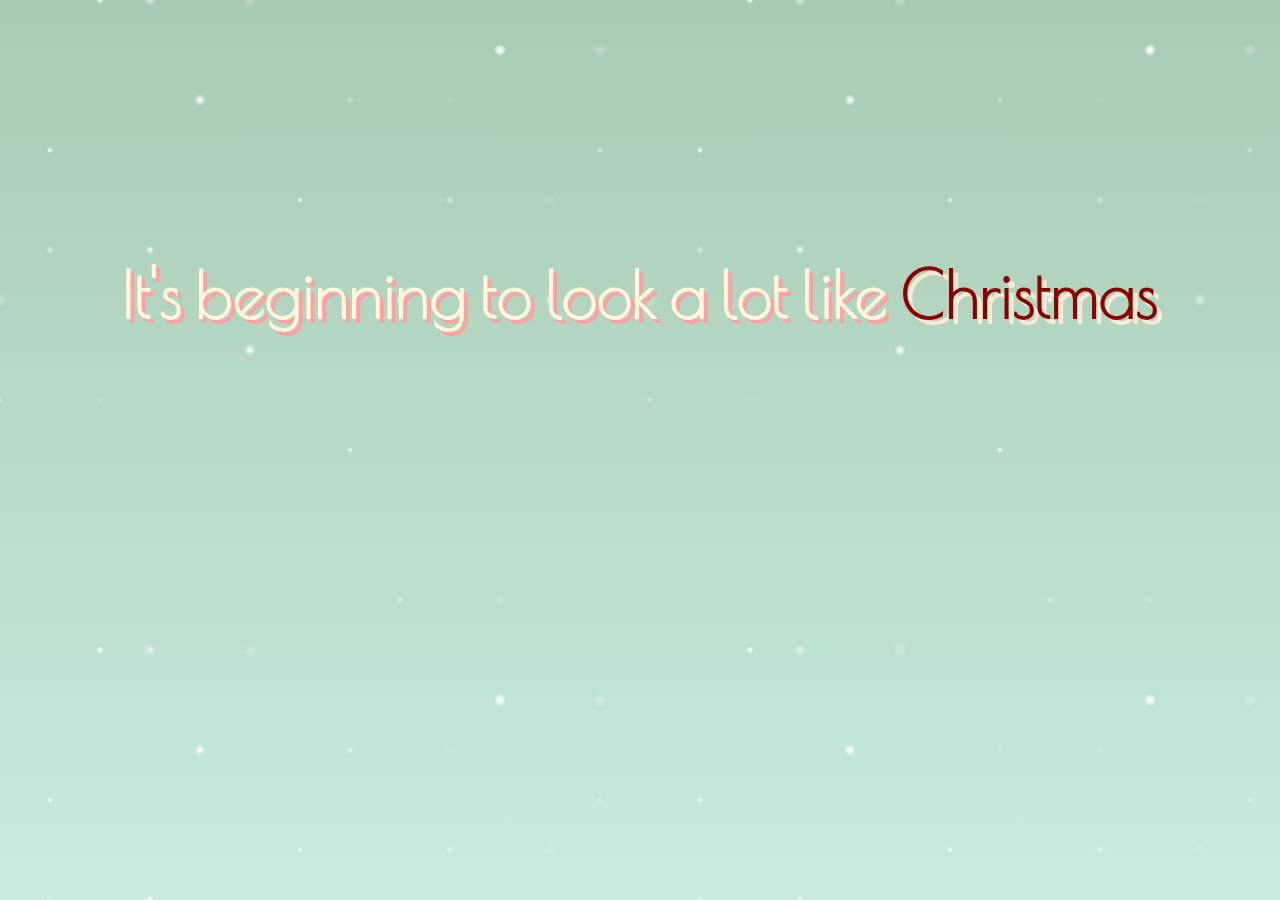
<file: index.html>
<!DOCTYPE html>
<html lang="en">
     <head>
        <meta charset="UTF-8">
        <title>Christmas Lyrics</title>

        <link rel="stylesheet" href="css/mainStyle.css">


      <link rel="preconnect" href="https://fonts.googleapis.com">
      <link rel="preconnect" href="https://fonts.gstatic.com" crossorigin>
      <link href="https://fonts.googleapis.com/css2?family=Concert+One&family=Poiret+One&display=swap" rel="stylesheet">

     </head>
     <body>
      
         <p 
            ><span class="first">It's</span>
            <span class="second">beginning</span>
            <span class="first">to</span>
            <span class="second">look</span>
            <span class="first">a</span> 
            <span class="second">lot</span>
            <span class="first">like</span>
            <span class="third"><a href="page2/page2.html">Christmas</a></span>
        
         </p> 
         

    
      <div class="snow_wrap">
         <div class="snow"></div>
      </div>





     </body>
</html>
</file>
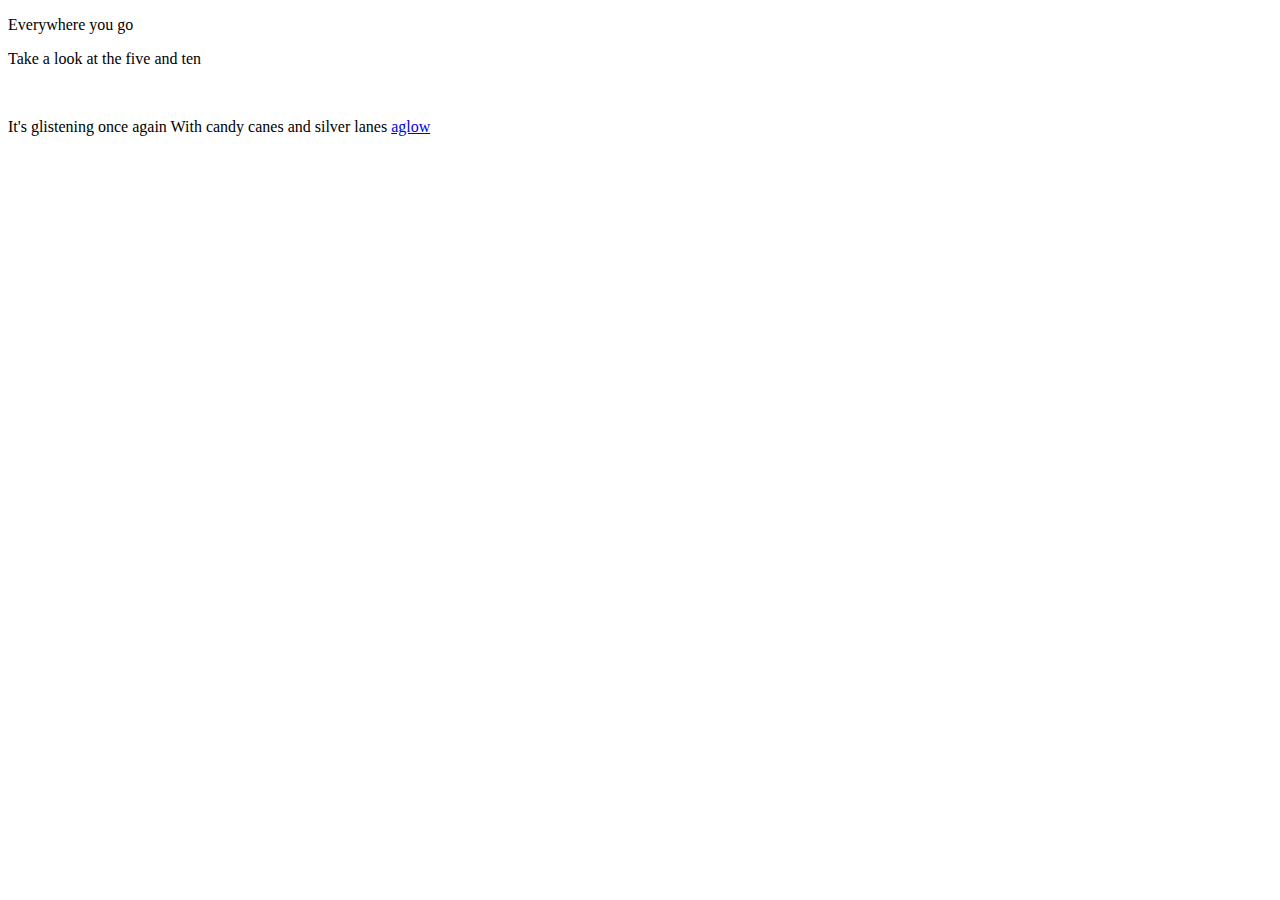
<file: Number 1/number1.html>
<!DOCTYPE html>
<html lang="en">
     <head>
        <meta charset="UTF-8">
        <title>Project Two</title>
     </head>
     <body>

      <link rel="preconnect" href="https://fonts.googleapis.com">
      <link rel="preconnect" href="https://fonts.gstatic.com" crossorigin>
      <link href="https://fonts.googleapis.com/css2?family=Pangolin&display=swap" rel="stylesheet">

      <link rel="preconnect" href="https://fonts.googleapis.com">
      <link rel="preconnect" href="https://fonts.gstatic.com" crossorigin>
      <link href="https://fonts.googleapis.com/css2?family=Concert+One&family=Poiret+One&display=swap" rel="stylesheet">


<section>

   <p>
      Everywhere you go 
   </p>
   <p>
      Take a look at the five and ten
   </p>
   <br>

   <p>
    
      It's glistening once again
      With candy canes and silver lanes <a href="Number 3/number3.html">aglow</a>

   </p>


</section>

   </body>
</html>
</file>
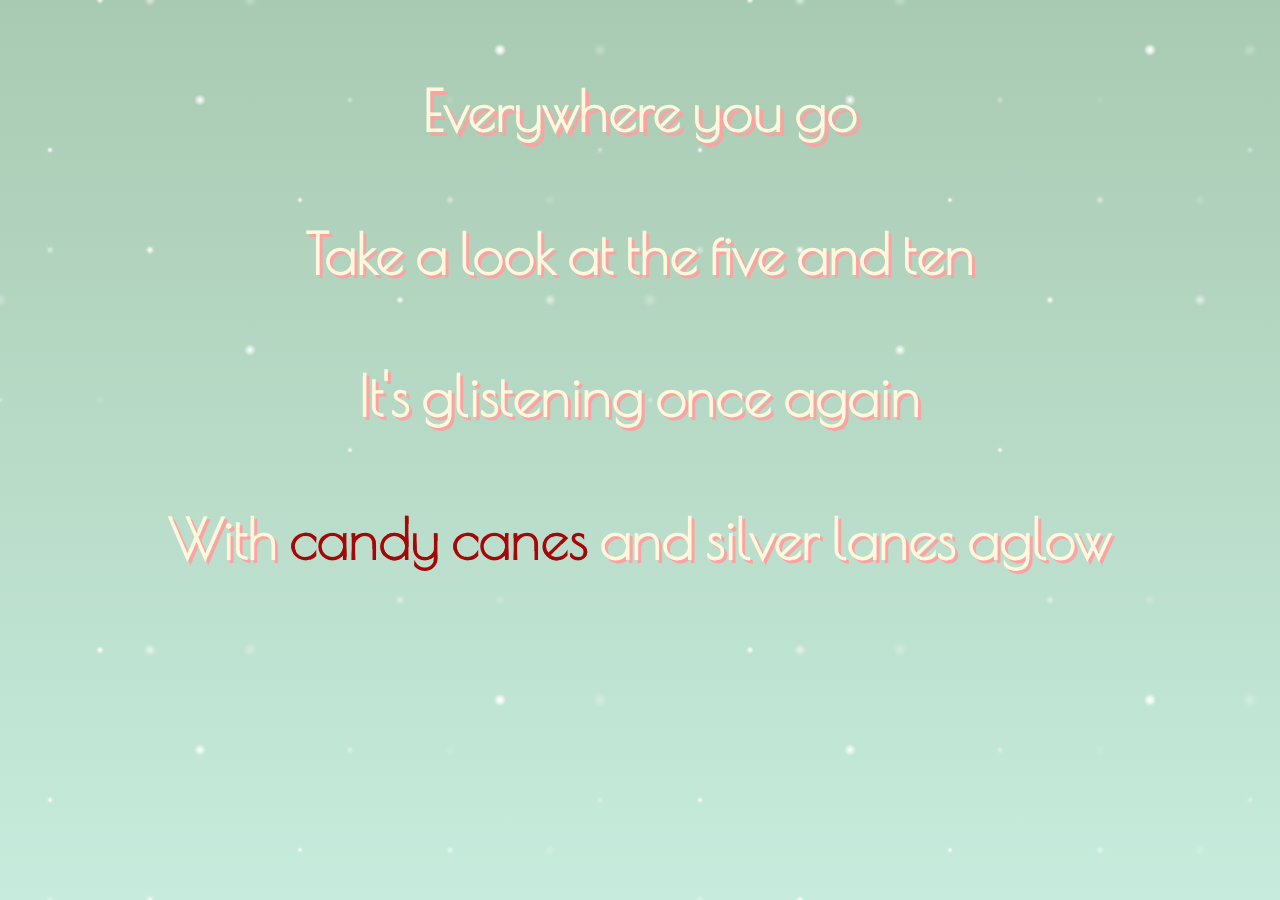
<file: page2/page2.html>
<!DOCTYPE html>
<html lang="en">
     <head>
        <meta charset="UTF-8">
        <title>Christmas Lyrics</title>

        <link rel="stylesheet" href="css/page2.css">
      

      <link rel="preconnect" href="https://fonts.googleapis.com">
      <link rel="preconnect" href="https://fonts.gstatic.com" crossorigin>
      <link href="https://fonts.googleapis.com/css2?family=Concert+One&family=Poiret+One&display=swap" rel="stylesheet">

     </head>
     <body>

      
         <p>
            <span class="first">Everywhere</span> 
            <span class="second">you</span>
            <span class="first">go</span>
         </p>
         <p>
            <span class="first">Take</span>
            <span class="second">a</span>
            <span class="first">look</span>
            <span class="second">at</span>
            <span class="first">the</span> 
            <span class="second">five</span>
            <span class="first">and</span>
            <span class="second">ten</span>
         </p>
         <p>
            <span class="first">It's</span>
            <span class="second">glistening</span>
            <span class="first">once</span>
            <span class="second">again</span>
         </p>
         <p>
            <span class="first">With</span>
            <span class="third"><a href="nextpage/nextpage.html" class="headingStyle">candy canes</a></span> 
            <span class="first">and</span>
            <span class="second">silver</span>
            <span class="first">lanes</span>
            <span class="second">aglow</span>
         </p>

         <div class="snow_wrap">
            <div class="snow"></div>
         </div>



     </body>
</html>
</file>
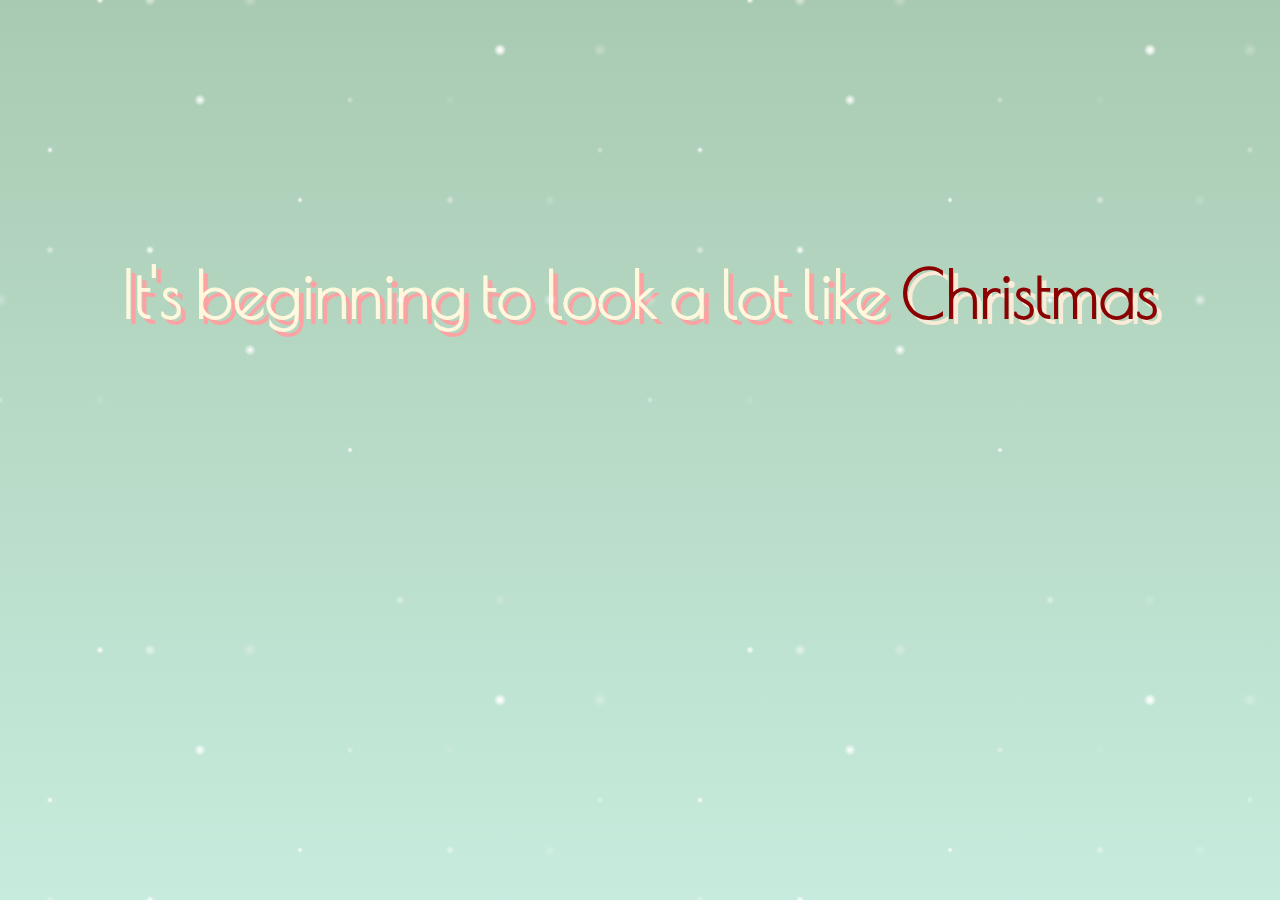
<file: page2/nextpage/nextpage.html>
<!DOCTYPE html>
<html lang="en">
     <head>
        <meta charset="UTF-8">
        <title>Christmas Lyrics</title>

        <link rel="stylesheet" href="css/nextpage.css">
     
       
  
        <link rel="preconnect" href="https://fonts.googleapis.com">
        <link rel="preconnect" href="https://fonts.gstatic.com" crossorigin>
        <link href="https://fonts.googleapis.com/css2?family=Concert+One&family=Poiret+One&display=swap" rel="stylesheet">
  
      </head>
     <body>


         <p>
            <span class="first">It's</span>
            <span class="second">beginning</span>
            <span class="first">to</span>
            <span class="second">look</span>
            <span class="first">a</span>
            <span class="second">lot</span>
            <span class="first">like</span>
            <span class="third"><a href="thirdpage/thirdpage.html">Christmas</a></span>
      
         </p> 
         

         <div class="snow_wrap">
            <div class="snow"></div>
         </div>




     </body>
</html>
</file>
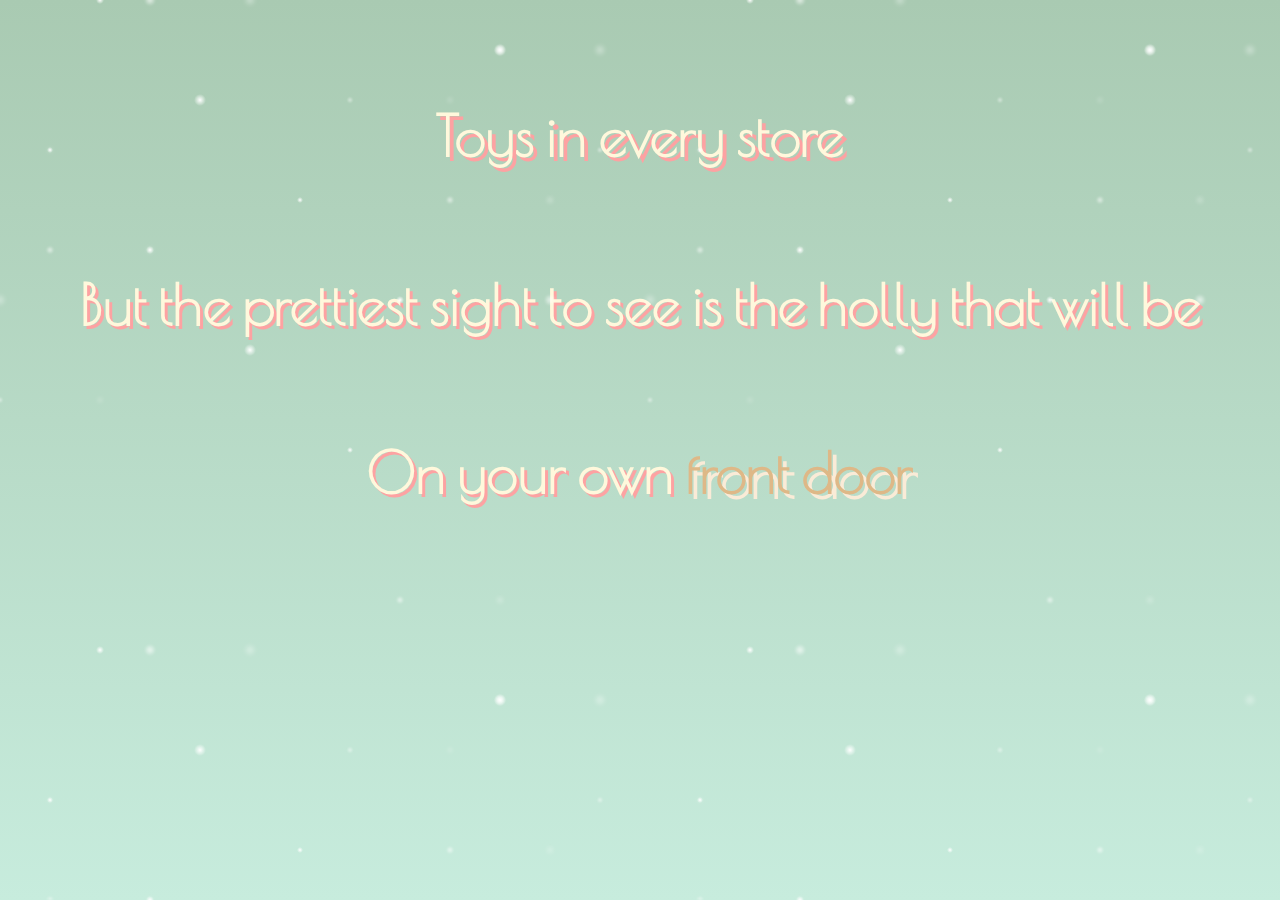
<file: page2/nextpage/thirdpage/thirdpage.html>
<!DOCTYPE html>
<html lang="en">
     <head>
        <meta charset="UTF-8">
        <title>Christmas Lyrics</title>

        <link rel="stylesheet" href="css/thirdpage.css">
     
  
        <link rel="preconnect" href="https://fonts.googleapis.com">
        <link rel="preconnect" href="https://fonts.gstatic.com" crossorigin>
        <link href="https://fonts.googleapis.com/css2?family=Concert+One&family=Poiret+One&display=swap" rel="stylesheet">  
     
      </head>
     <body>



         <p>
            <span class="first">Toys</span>
            <span class="second">in</span>
            <span class="first">every</span>
            <span class="second">store</span>
          </p>
          <p>
             <span class="first">But</span>
             <span class="second">the</span>
             <span class="first">prettiest</span>
             <span class="second">sight</span>
             <span class="first">to</span>
             <span class="second">see</span>
             <span class="first">is</span>
             <span class="second">the</span>
             <span class="first">holly</span>
             <span class="second">that</span>
             <span class="first">will</span>
             <span class="second">be</span>
          </p>
          <p>
             <span class="first">On</span>
             <span class="second">your</span>
             <span class="first">own</span>
             <span class="second"><a href="fourthpage/fourthpage.html">front door</a></span>
            </p> 


            <div class="snow_wrap">
               <div class="snow"></div>
            </div>
            
    </body>
</html>
</file>
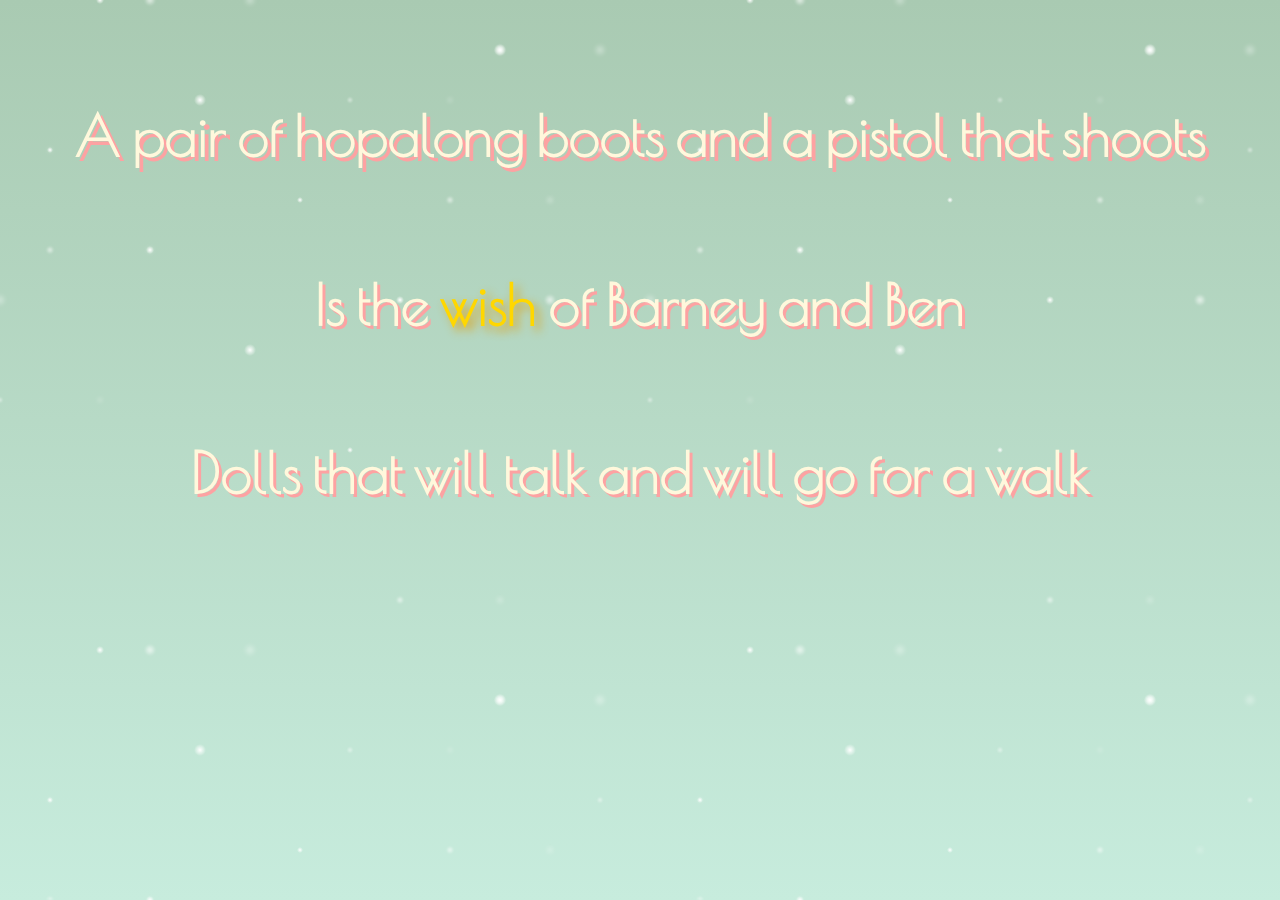
<file: page2/nextpage/thirdpage/fourthpage/fourthpage.html>
<!DOCTYPE html>
<html lang="en">
     <head>
        <meta charset="UTF-8">
        <title>Christmas Lyrics</title>

        <link rel="stylesheet" href="css/fourthpage.css">
     
  
        <link rel="preconnect" href="https://fonts.googleapis.com">
        <link rel="preconnect" href="https://fonts.gstatic.com" crossorigin>
        <link href="https://fonts.googleapis.com/css2?family=Concert+One&family=Poiret+One&display=swap" rel="stylesheet">
  
    </head>
     <body>

      

        <p>
            <span class="first">A</span>
            <span class="second">pair</span>
            <span class="first">of</span>
            <span class="second">hopalong</span>
            <span class="first">boots</span>
            <span class="second">and</span>
            <span class="first">a</span>
            <span class="second">pistol</span>
            <span class="first">that</span>
            <span class="second">shoots</span>
        </p>
        <p>
            <span class="first">Is</span>
            <span class="second">the</span>
            <span class="first"><a href="fifthpage/fifthpage.html">wish</a></span>
            <span class="second">of</span>
            <span class="first">Barney</span>
            <span class="second">and</span>
            <span class="first">Ben</span>
        </p>
        <p>
            <span class="second">Dolls</span>
            <span class="first">that</span>
            <span class="second">will</span>
            <span class="first">talk</span>
            <span class="second">and</span>
            <span class="first">will</span>
            <span class="second">go</span>
            <span class="first">for</span>
            <span class="second">a</span>
            <span class="first">walk</span>
        
        </p>
   

        <div class="snow_wrap">
            <div class="snow"></div>
         </div>

    </body>
</html>
</file>
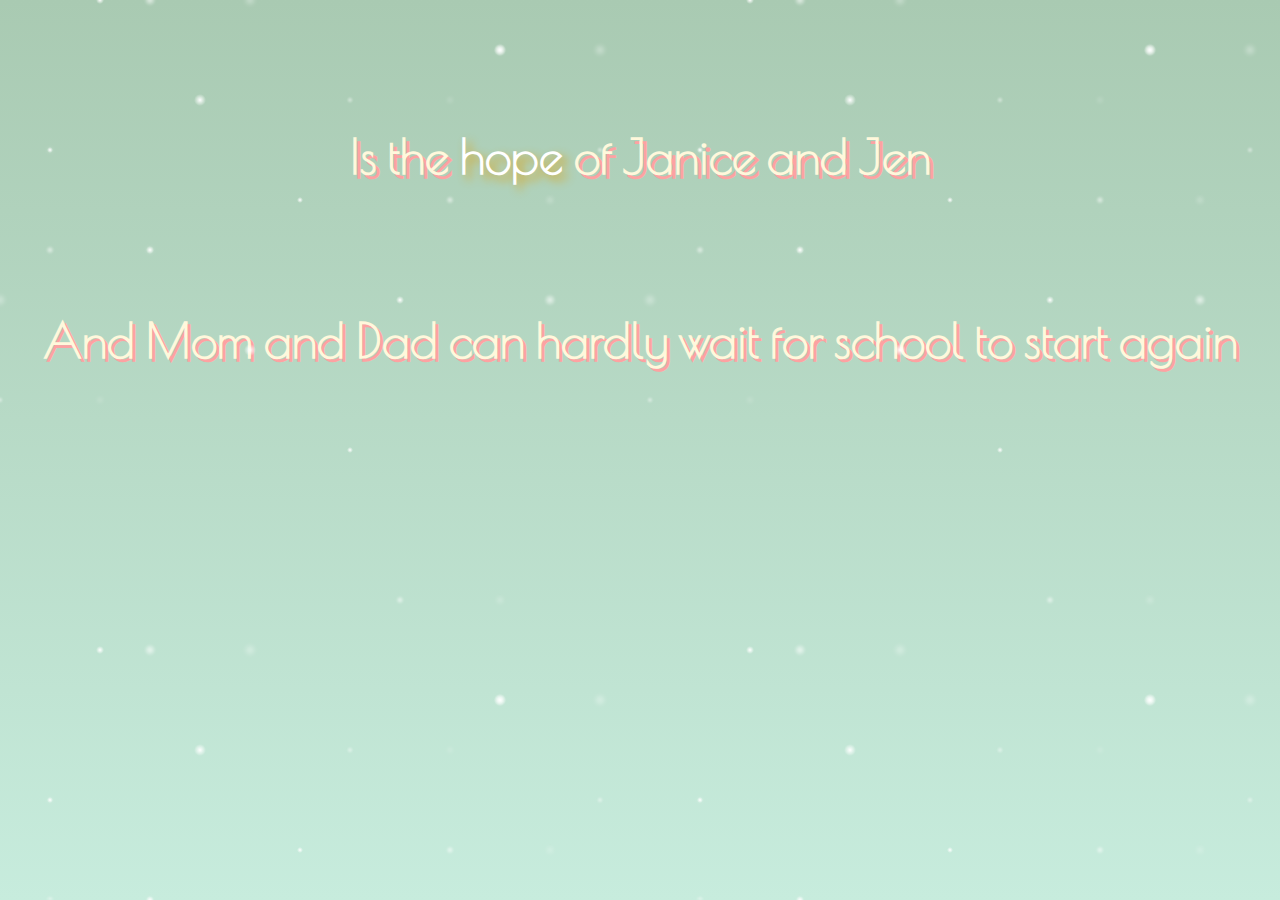
<file: page2/nextpage/thirdpage/fourthpage/fifthpage/fifthpage.html>
<!DOCTYPE html>
<html lang="en">
     <head>
        <meta charset="UTF-8">
        <title>Christmas Lyrics</title>

        <link rel="stylesheet" href="css/fifthpage.css">
     
  
        <link rel="preconnect" href="https://fonts.googleapis.com">
        <link rel="preconnect" href="https://fonts.gstatic.com" crossorigin>
        <link href="https://fonts.googleapis.com/css2?family=Concert+One&family=Poiret+One&display=swap" rel="stylesheet">
  
      </head>
     <body>

     

        <p>
           <span class="first">Is</span>
           <span class="second">the</span>
           <span class="first"><a href="sixthpage/sixthpage.html">hope</a></span>
           <span class="second">of</span>
           <span class="first">Janice</span>
           <span class="second">and</span>
         <span class="first">Jen</span>
        </p>
        <p>
          <span class="second">And</span>
          <span class="first">Mom</span>
          <span class="second">and</span>
          <span class="first">Dad</span>
          <span class="second">can</span>
          <span class="first">hardly</span>
          <span class="second">wait</span>
          <span class="first">for</span>
          <span class="second">school</span>
          <span class="first">to</span>
          <span class="second">start</span>
          <span class="first">again</span>

        </p>


        <div class="snow_wrap">
          <div class="snow"></div>
       </div>

    </body>
</html>
</file>
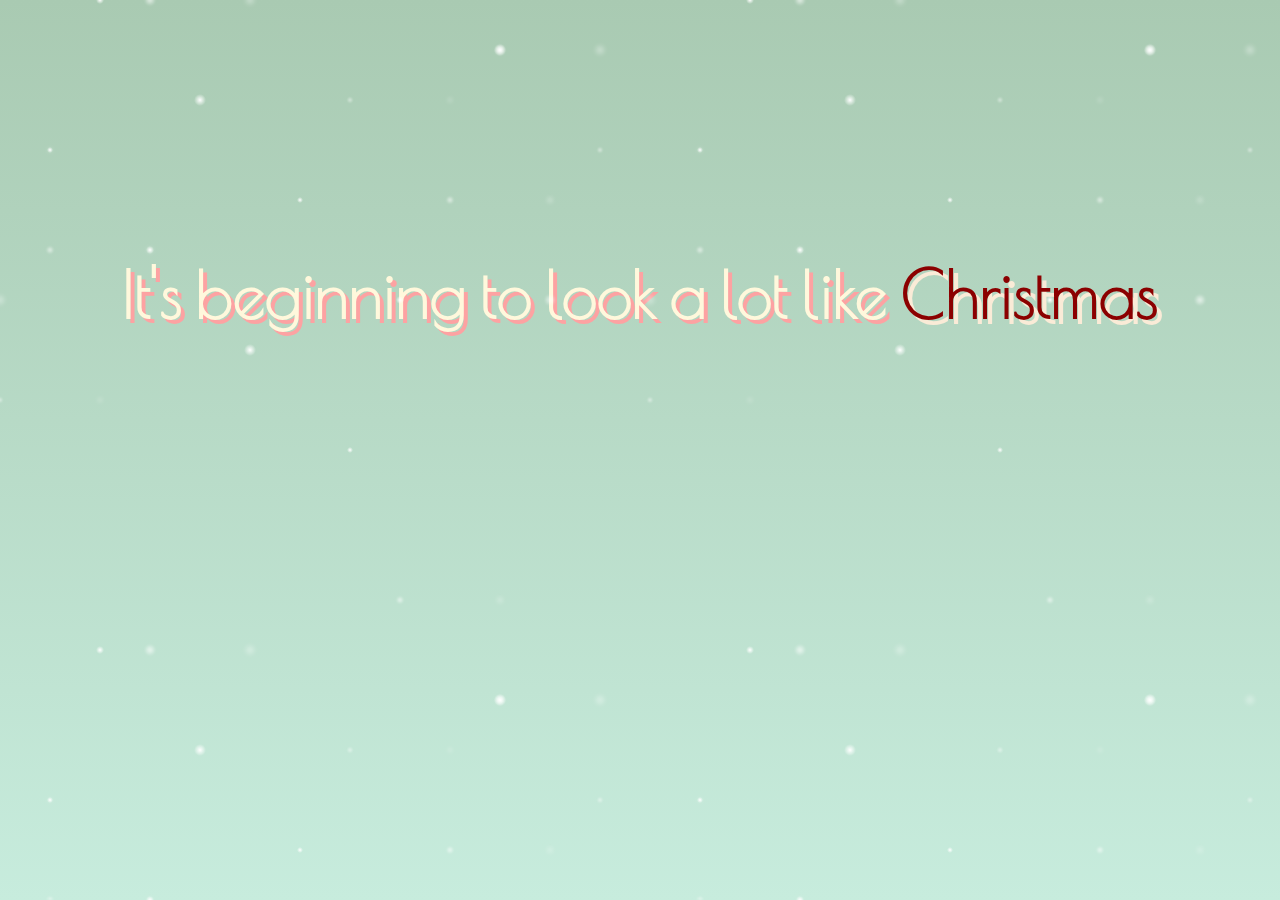
<file: page2/nextpage/thirdpage/fourthpage/fifthpage/sixthpage/sixthpage.html>
<!DOCTYPE html>
<html lang="en">
     <head>
        <meta charset="UTF-8">
        <title>Christmas Lyrics</title>

        <link rel="stylesheet" href="css/sixthpage.css">
     
  
        <link rel="preconnect" href="https://fonts.googleapis.com">
        <link rel="preconnect" href="https://fonts.gstatic.com" crossorigin>
        <link href="https://fonts.googleapis.com/css2?family=Concert+One&family=Poiret+One&display=swap" rel="stylesheet">
  
      </head>
     <body>


        <p>
          <span class="first">It's</span>
          <span class="second">beginning</span>
          <span class="first">to</span>
          <span class="second">look</span>
          <span class="first">a</span>
          <span class="second">lot</span>
          <span class="first">like</span>
          <span class="third"><a href="lastfew/lastfew.html">Christmas</a></span>
         
           
          </p> 

          <div class="snow_wrap">
            <div class="snow"></div>
         </div>


    </body>
</html>
</file>
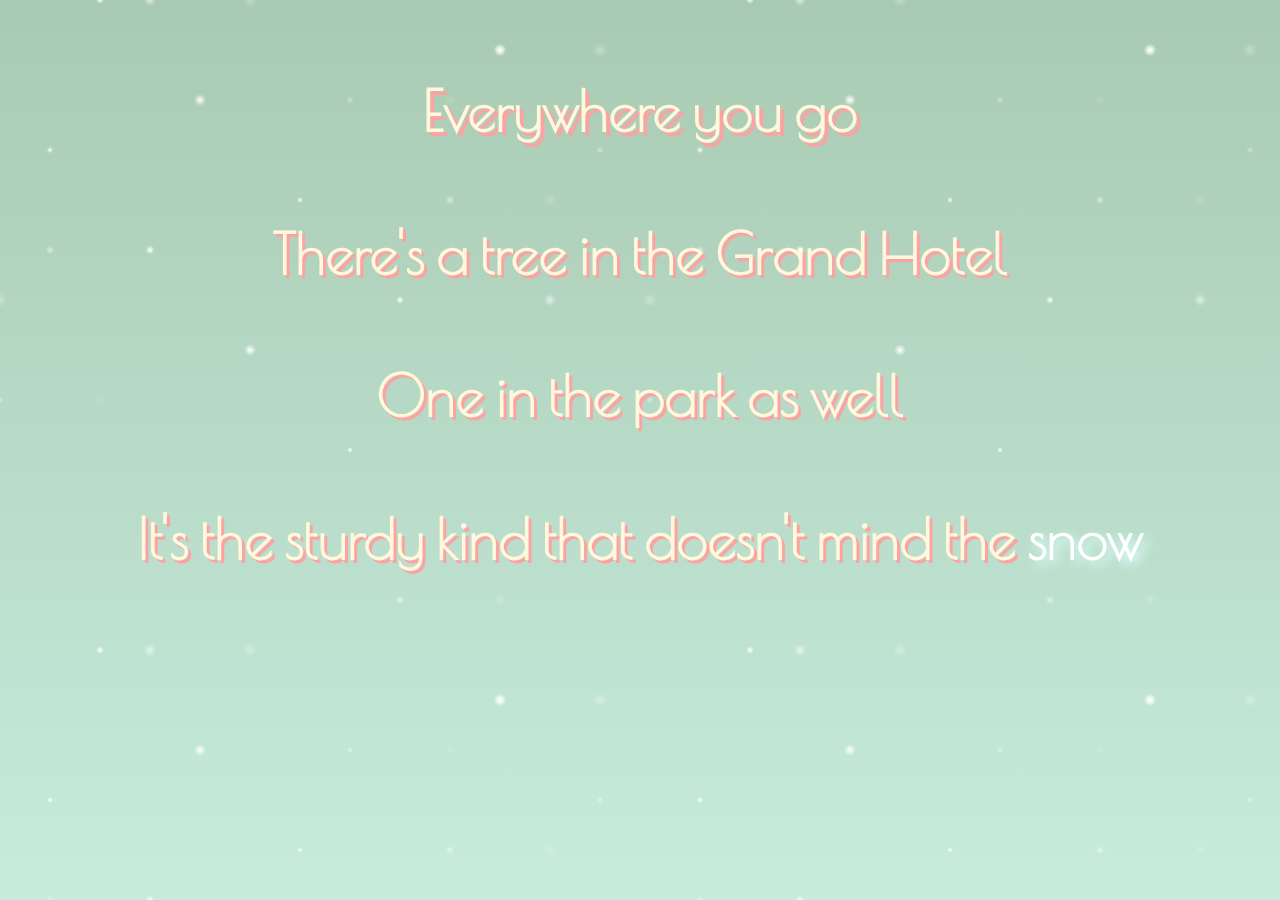
<file: page2/nextpage/thirdpage/fourthpage/fifthpage/sixthpage/lastfew/lastfew.html>
<!DOCTYPE html>
<html lang="en">
     <head>
        <meta charset="UTF-8">
        <title>Christmas Lyrics</title>

        <link rel="stylesheet" href="css/lastfew.css">
     
  
        <link rel="preconnect" href="https://fonts.googleapis.com">
        <link rel="preconnect" href="https://fonts.gstatic.com" crossorigin>
        <link href="https://fonts.googleapis.com/css2?family=Concert+One&family=Poiret+One&display=swap" rel="stylesheet">
  
    </head>
     <body>

    

        <p>
            <span class="first">Everywhere</span>
            <span class="second">you</span>
            <span class="first">go</span>

        </p> 
        <p>
            <span class="second">There's</span>
            <span class="first">a</span>
            <span class="second">tree</span>
            <span class="first">in</span>
            <span class="second">the</span>
            <span class="first">Grand</span>
            <span class="second">Hotel</span>
            
        </p>
        <p>
            <span class="first">One</span>
            <span class="second">in</span>
            <span class="first">the</span>
            <span class="second">park</span>
            <span class="first">as</span>
            <span class="second">well</span>

        </p>
        <p>
            <span class="first">It's</span>
            <span class="second">the</span>
            <span class="first">sturdy</span>
            <span class="second">kind</span>
            <span class="first">that</span>
            <span class="second">doesn't</span>
            <span class="first">mind</span>
            <span class="second">the</span>
            <span class="first"><a href="lastpage/lastpage.html">snow</a></span>
            
        </p>



        <div class="snow_wrap">
            <div class="snow"></div>
         </div>

  </body>
</html>
</file>
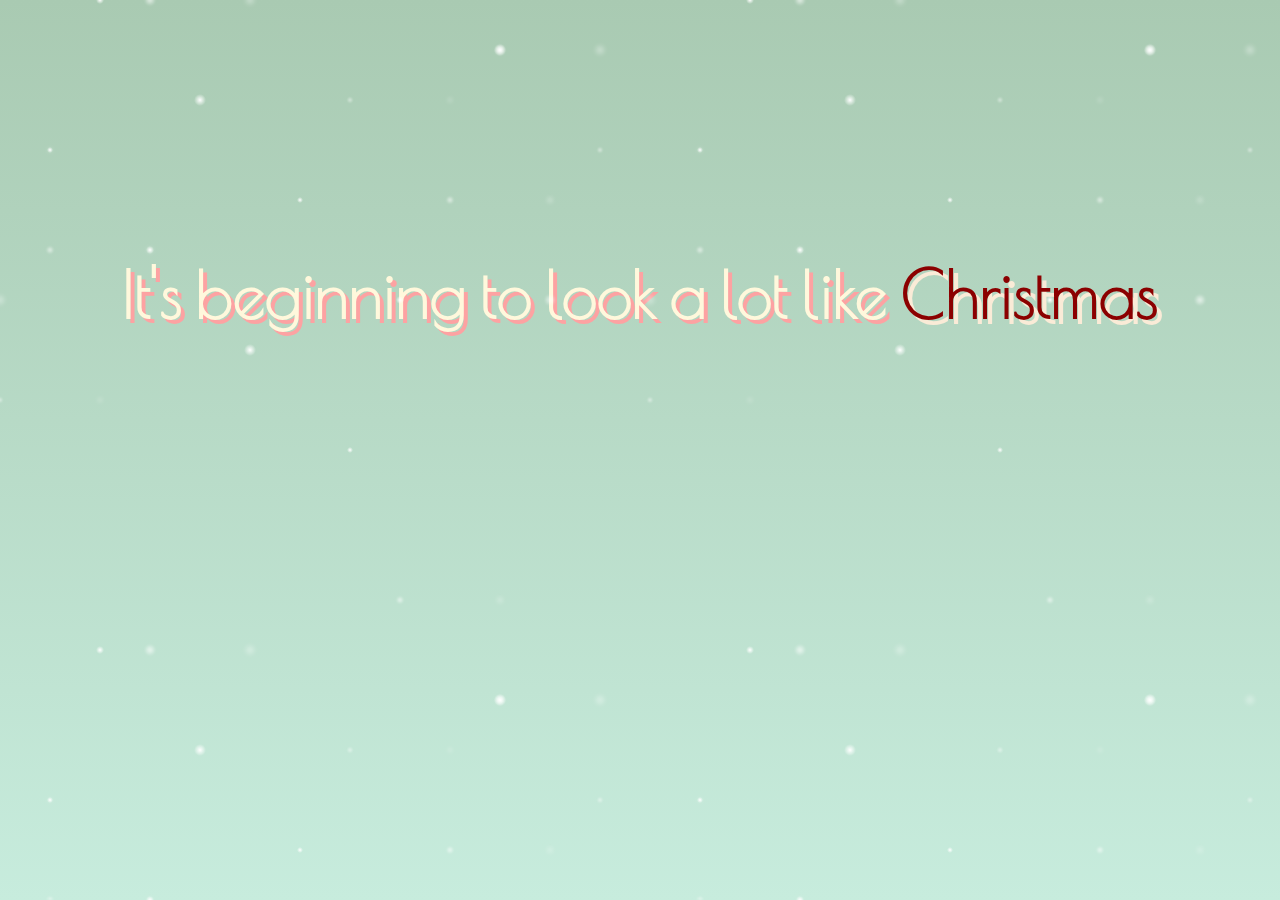
<file: page2/nextpage/thirdpage/fourthpage/fifthpage/sixthpage/lastfew/lastpage/lastpage.html>
<!DOCTYPE html>
<html lang="en">
     <head>
        <meta charset="UTF-8">
        <title>Christmas Lyrics</title>

        <link rel="stylesheet" href="css/lastpage.css">
     
  
        <link rel="preconnect" href="https://fonts.googleapis.com">
        <link rel="preconnect" href="https://fonts.gstatic.com" crossorigin>
        <link href="https://fonts.googleapis.com/css2?family=Concert+One&family=Poiret+One&display=swap" rel="stylesheet">
  
      </head>
     <body>

     

        <p>
          <span class="first">It's</span>
          <span class="second">beginning</span>
          <span class="first">to</span>
          <span class="second">look</span>
          <span class="first">a</span>
          <span class="second">lot</span>
          <span class="first">like</span>
          <span class="third"><a href="christmastree/christmastree.html">Christmas</a></span>
            
        </p>


        <div class="snow_wrap">
          <div class="snow"></div>
       </div>

  </body>
</html>
</file>
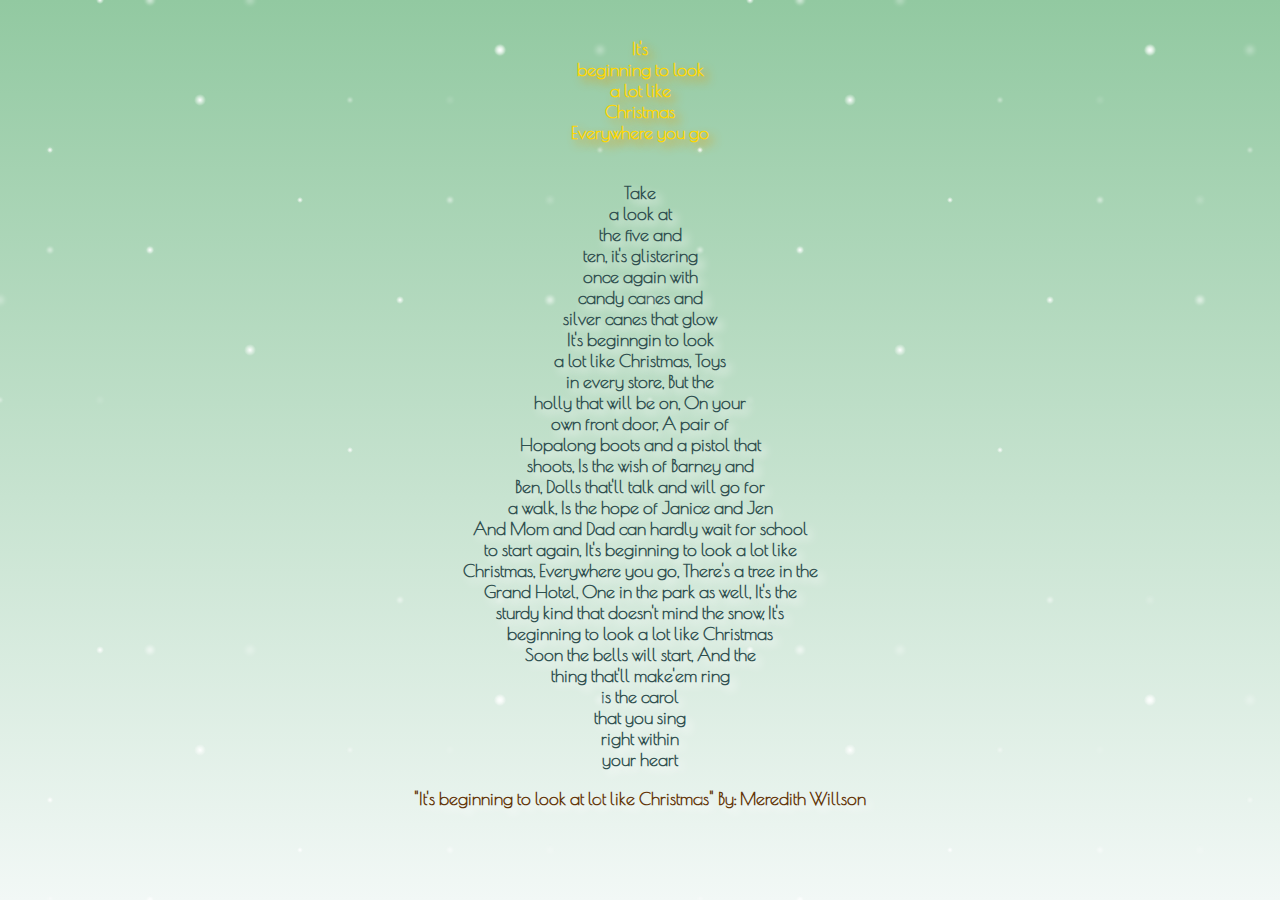
<file: page2/nextpage/thirdpage/fourthpage/fifthpage/sixthpage/lastfew/lastpage/christmastree/christmastree.html>
<!DOCTYPE html>
<html lang="en">
     <head>
        <meta charset="UTF-8">
        <title>Christmas Lyrics</title>

        <link rel="stylesheet" href="css/christmastree.css">
     
        <link rel="preconnect" href="https://fonts.googleapis.com">
        <link rel="preconnect" href="https://fonts.gstatic.com" crossorigin>
        <link href="https://fonts.googleapis.com/css2?family=Concert+One&family=Poiret+One&display=swap" rel="stylesheet">
  
      </head>
     <body>

     
      <section>
        <div class="star">
        <p>It's</p>
        <p>beginning to look </p>
        <p>a lot like</p>
        <p>Christmas</p>
        <p>Everywhere you go</p>
        </div>
        </section>

        <section class="tree">

        <p>Take</p>
        <p>a look at</p>
        <p>the five and</p>
        <p>ten, it's glistering</p>
        <p>once again with</p>
        <p>candy canes and</p>
        <p>silver canes that glow</p>
        <p>It's beginngin to look</p>
        <p>a lot like Christmas, Toys</p>
        <p>in every store, But the</p>
        <p>holly that will be on, On your</p>
        <p>own front door, A pair of</p>
        <p>Hopalong boots and a pistol that</p>
        <p>shoots, Is the wish of Barney and</p>
        <p>Ben, Dolls that'll talk and will go for</p>
        <p>a walk, Is the hope of Janice and Jen</p>
        <p>And Mom and Dad can hardly wait for school</p>
        <p>to start again, It's beginning to look a lot like</p>
        <p>Christmas, Everywhere you go, There's a tree in the</p>
        <p>Grand Hotel, One in the park as well, It's the</p>
        <p>sturdy kind that doesn't mind the snow, It's</p>
        <p>beginning to look a lot like Christmas</p>
        <p>Soon the bells will start, And the</p>
        <p>thing that'll make'em ring</p>
        <p>is the carol</p>
        <p>that you sing</p>
        <p>right within</p>
        <p>your heart</p>

          <br>
          <p><a href="../../../../../../../../../index.html">"It's beginning to look at lot like Christmas" By: Meredith Willson</a>
          </p>

    </section>

    <div class="snow_wrap">
      <div class="snow"></div>
   </div>

  </body>
</html>
</file>
<file: css/mainStyle.css>
* {
  margin: 0;
  padding: 0;
  box-sizing: border-box;
  text-decoration:none;
}

html { 
  
  background-image:linear-gradient(#a9cab2,#c7ecdd);
  font-size: 16px;
  font-family: "Pangolin", cursive;
    font-weight: 400;
    font-style: normal;
}


body { 
  min-height: 100vh;
  width: 100%;
  position:relative;
  
  }


  .snow_wrap { 
    height: 100vh;
    width: 100%;
    position: fixed;
    overflow: hidden;
    top: 0;
    left: 0;
    pointer-events: none;
    z-index: 1;
  
  }


  .snow,.snow:after,.snow:before {
    content: "";
    position: absolute;
    top:-2000px;
    left:0;
    right:0;
    bottom:0;
    background-image: 
    radial-gradient(4px 4px at 100px 50px, #fff, transparent),
    radial-gradient(6px 6px at 200px 150px, #fff, transparent),
    radial-gradient(3px 3px at 300px 250px, #fff, transparent),
    radial-gradient(4px 4px at 400px 350px, #fff, transparent),
    radial-gradient(6px 6px at 500px 100px, #fff, transparent),
    radial-gradient(3px 3px at 50px 200px, #fff, transparent),
    radial-gradient(4px 4px at 150px 300px, #fff, transparent),
    radial-gradient(6px 6px at 250px 400px, #fff, transparent),
    radial-gradient(3px 3px at 350px 500px, #fff, transparent);
    background-size: 650px 650px;

    animation: snowAnim 3s linear;
    animation-iteration-count: infinite;
 
   }

   .snow:after { 
    margin-left: -250px;
    opacity: 0.5;
    filter: blur(2px);
    animation-direction: reverse;
    animation-duration: 6s
   }
   .snow:before { 
    margin-left: -350px;
    opacity: 0.7;
    filter: blur(1px);
    animation-direction: reverse;
    animation-duration: 9s
   }

   @keyframes snowAnim{
    from{
      transform: translateY(0);
    }
    to{
      transform: translateY(650px)
    }
   }


   p { 
  
    text-align: center;
    
      font-family: "Poiret One", sans-serif;
      font-weight: 800;
      font-style: normal;
    
      color: cornsilk;
    font-size: 400%;
    
    text-shadow:3px 3px #fda2a2;
  
    padding-top: 20%;
    
    position: relative;
  }
  

  p:hover { 
    text-shadow: 4px 4px #fda2a2;
    
    position: relative;
    
    z-index: 10;
  }
  

a {
  color: darkred;
  text-shadow:5px 5px antiquewhite;
}

a:hover {
  text-shadow: 0 0 5px #ff0000; 
} 

 
.first, .second, .third { 
  
  display:inline-block;
  transition: transform 0.3 ease;
}

.first:hover {
  transform: translateY(-10px);
}
.second:hover {
  transform: translateY(10px);
}
.third:hover {
  transform: translateY(-10px)scale(1.1);
}
</file>
<file: page2/css/page2.css>
* {
  margin: 0;
  padding: 0;
  box-sizing: border-box;
  text-decoration:none;
}

html { 
  
  background-image:linear-gradient(#a9cab2,#c7ecdd);
  font-size: 16px;
  font-family: "Pangolin", cursive;
    font-weight: 400;
    font-style: normal;
}


body { 
  min-height: 100vh;
  width: 100%;

  }

  .snow_wrap { 
    height: 100vh;
    width: 100%;
    position: fixed;
    overflow: hidden;
    top: 0;
    left: 0;
    pointer-events: none;
    z-index: 1;
  
  }


  .snow,.snow:after,.snow:before {
    content: "";
    position: absolute;
    top:-2000px;
    left:0;
    right:0;
    bottom:0;
    background-image: 
    radial-gradient(4px 4px at 100px 50px, #fff, transparent),
    radial-gradient(6px 6px at 200px 150px, #fff, transparent),
    radial-gradient(3px 3px at 300px 250px, #fff, transparent),
    radial-gradient(4px 4px at 400px 350px, #fff, transparent),
    radial-gradient(6px 6px at 500px 100px, #fff, transparent),
    radial-gradient(3px 3px at 50px 200px, #fff, transparent),
    radial-gradient(4px 4px at 150px 300px, #fff, transparent),
    radial-gradient(6px 6px at 250px 400px, #fff, transparent),
    radial-gradient(3px 3px at 350px 500px, #fff, transparent);
    background-size: 650px 650px;

    animation: snowAnim 3s linear;
    animation-iteration-count: infinite;
 
   }

   .snow:after { 
    margin-left: -250px;
    opacity: 0.5;
    filter: blur(2px);
    animation-direction: reverse;
    animation-duration: 6s
   }
   .snow:before { 
    margin-left: -350px;
    opacity: 0.7;
    filter: blur(1px);
    animation-direction: reverse;
    animation-duration: 9s
   }

   @keyframes snowAnim{
    from{
      transform: translateY(0);
    }
    to{
      transform: translateY(650px)
    }
   }

p { 
  text-align: center;
  
    font-family: "Poiret One", sans-serif;
    font-weight: 800;
    font-style: normal;
  
    color: cornsilk;
  font-size: 350%;
  
  text-shadow:3px 3px #fda2a2;

  padding-top: 6%;
}

p:hover { 
  text-shadow: 4px 4px #fda2a2;

}


a {
  color:white;
  text-shadow:0px 0px rgb(162, 8, 8);
  transition-duration: 2s;
  
}

a:hover { 
  text-shadow: 1px 1px 15px white;
  
}



.headingStyle {
  background-image: -webkit-repeating-linear-gradient(60deg, #9e0b0b, #af1414 5px, #ffffff 10px, #fff 20px);
  -webkit-background-clip: text;
  -webkit-text-fill-color: transparent;
  position:relative;
  font-weight: 900;
}
.headingStyle:after {
  background: none;
  content: attr(data-text);
  left: -.1em;
  position: absolute;
  text-shadow: 1px 1px 0px #000;
  top: -.05em;

}

.first, .second, .third { 
  display:inline-block;
  transition: transform 0.3 ease;
}

.first:hover {
  transform: translateY(-10px);
}
.second:hover {
  transform: translateY(10px);
}
.third:hover {
  transform: translateY(10px);
}
</file>
<file: page2/nextpage/css/nextpage.css>
* {
  margin: 0;
  padding: 0;
  box-sizing: border-box;
  text-decoration:none;
}

html { 
  
  background-image:linear-gradient(#a9cab2,#c7ecdd);
  font-size: 16px;
  font-family: "Pangolin", cursive;
    font-weight: 400;
    font-style: normal;
}


body { 
  min-height: 100vh;
  width: 100%;

  }

  .snow_wrap { 
    height: 100vh;
    width: 100%;
    position: fixed;
    overflow: hidden;
    top: 0;
    left: 0;
    pointer-events: none;
    z-index: 1;
  
  }


  .snow,.snow:after,.snow:before {
    content: "";
    position: absolute;
    top:-2000px;
    left:0;
    right:0;
    bottom:0;
    background-image: 
    radial-gradient(4px 4px at 100px 50px, #fff, transparent),
    radial-gradient(6px 6px at 200px 150px, #fff, transparent),
    radial-gradient(3px 3px at 300px 250px, #fff, transparent),
    radial-gradient(4px 4px at 400px 350px, #fff, transparent),
    radial-gradient(6px 6px at 500px 100px, #fff, transparent),
    radial-gradient(3px 3px at 50px 200px, #fff, transparent),
    radial-gradient(4px 4px at 150px 300px, #fff, transparent),
    radial-gradient(6px 6px at 250px 400px, #fff, transparent),
    radial-gradient(3px 3px at 350px 500px, #fff, transparent);
    background-size: 650px 650px;

    animation: snowAnim 3s linear;
    animation-iteration-count: infinite;
 
   }

   .snow:after { 
    margin-left: -250px;
    opacity: 0.5;
    filter: blur(2px);
    animation-direction: reverse;
    animation-duration: 6s
   }
   .snow:before { 
    margin-left: -350px;
    opacity: 0.7;
    filter: blur(1px);
    animation-direction: reverse;
    animation-duration: 9s
   }

   @keyframes snowAnim{
    from{
      transform: translateY(0);
    }
    to{
      transform: translateY(650px)
    }
   }

p { 
  text-align: center;
  
    font-family: "Poiret One", sans-serif;
    font-weight: 800;
    font-style: normal;
  
    color: cornsilk;
  font-size: 400%;
  
  text-shadow:3px 3px #fda2a2;

  padding-top: 20%;
}

p:hover { 
  text-shadow: 5px 5px #fda2a2;
}

a {
  color:darkred;
  text-shadow:5px 5px antiquewhite;
}

a:hover { 
  text-shadow: 0 0 5px #ff0000;
}


.first, .second, .third { 
  display:inline-block;
  transition: transform 0.3 ease;
}

.first:hover {
  transform: translateY(-10px);
}
.second:hover {
  transform: translateY(10px);
}
.third:hover {
  transform: translateY(-10px)scale(1.1);
}
</file>
<file: page2/nextpage/thirdpage/css/thirdpage.css>
* {
  margin: 0;
  padding: 0;
  box-sizing: border-box;
  text-decoration:none;
}

html { 
  
  background-image:linear-gradient(#a9cab2,#c7ecdd);
  font-size: 16px;
  font-family: "Pangolin", cursive;
    font-weight: 400;
    font-style: normal;
}


body { 
  min-height: 100vh;
  width: 100%;

  }


  .snow_wrap { 
    height: 100vh;
    width: 100%;
    position: fixed;
    overflow: hidden;
    top: 0;
    left: 0;
    pointer-events: none;
    z-index: 1;
  
  }


  .snow,.snow:after,.snow:before {
    content: "";
    position: absolute;
    top:-2000px;
    left:0;
    right:0;
    bottom:0;
    background-image: 
    radial-gradient(4px 4px at 100px 50px, #fff, transparent),
    radial-gradient(6px 6px at 200px 150px, #fff, transparent),
    radial-gradient(3px 3px at 300px 250px, #fff, transparent),
    radial-gradient(4px 4px at 400px 350px, #fff, transparent),
    radial-gradient(6px 6px at 500px 100px, #fff, transparent),
    radial-gradient(3px 3px at 50px 200px, #fff, transparent),
    radial-gradient(4px 4px at 150px 300px, #fff, transparent),
    radial-gradient(6px 6px at 250px 400px, #fff, transparent),
    radial-gradient(3px 3px at 350px 500px, #fff, transparent);
    background-size: 650px 650px;

    animation: snowAnim 3s linear;
    animation-iteration-count: infinite;
 
   }

   .snow:after { 
    margin-left: -250px;
    opacity: 0.5;
    filter: blur(2px);
    animation-direction: reverse;
    animation-duration: 6s
   }
   .snow:before { 
    margin-left: -350px;
    opacity: 0.7;
    filter: blur(1px);
    animation-direction: reverse;
    animation-duration: 9s
   }

   @keyframes snowAnim{
    from{
      transform: translateY(0);
    }
    to{
      transform: translateY(650px)
    }
   }

p { 
  text-align: center;
  
    font-family: "Poiret One", sans-serif;
    font-weight: 800;
    font-style: normal;
  
    color: cornsilk;
  font-size: 350%;
  
  text-shadow:3px 3px #fda2a2;

  padding-top: 8%;

}

p:hover { 
  text-shadow: 4px 4px #fda2a2;
}


a {
  color: burlywood;
  text-shadow:5px 5px antiquewhite; 
  transition: transform 0.3s ease, line-height 0.3s ease;
  transform-origin:bottom;
  display: inline-block;
}

a:hover { 
  transform: scaleY(1.5);
  line-height: 1.2em;
}



.first, .second, .third { 
  display:inline-block;
  transition: transform 0.3 ease;

}

.first:hover {
  transform: translateY(-10px);
}
.second:hover {
  transform: translateY(10px);
}
.third:hover {
  transform: translateY(-10px)scale(1.1);
}
</file>
<file: page2/nextpage/thirdpage/fourthpage/css/fourthpage.css>
* {
  margin: 0;
  padding: 0;
  box-sizing: border-box;
  text-decoration:none;
}

html { 
  
  background-image:linear-gradient(#a9cab2,#c7ecdd);
  font-size: 16px;
  font-family: "Pangolin", cursive;
    font-weight: 400;
    font-style: normal;
}


body { 
  min-height: 100vh;
  width: 100%;

  }

  .snow_wrap { 
    height: 100vh;
    width: 100%;
    position: fixed;
    overflow: hidden;
    top: 0;
    left: 0;
    pointer-events: none;
    z-index: 1;
  
  }


  .snow,.snow:after,.snow:before {
    content: "";
    position: absolute;
    top:-2000px;
    left:0;
    right:0;
    bottom:0;
    background-image: 
    radial-gradient(4px 4px at 100px 50px, #fff, transparent),
    radial-gradient(6px 6px at 200px 150px, #fff, transparent),
    radial-gradient(3px 3px at 300px 250px, #fff, transparent),
    radial-gradient(4px 4px at 400px 350px, #fff, transparent),
    radial-gradient(6px 6px at 500px 100px, #fff, transparent),
    radial-gradient(3px 3px at 50px 200px, #fff, transparent),
    radial-gradient(4px 4px at 150px 300px, #fff, transparent),
    radial-gradient(6px 6px at 250px 400px, #fff, transparent),
    radial-gradient(3px 3px at 350px 500px, #fff, transparent);
    background-size: 650px 650px;

    animation: snowAnim 3s linear;
    animation-iteration-count: infinite;
 
   }

   .snow:after { 
    margin-left: -250px;
    opacity: 0.5;
    filter: blur(2px);
    animation-direction: reverse;
    animation-duration: 6s
   }
   .snow:before { 
    margin-left: -350px;
    opacity: 0.7;
    filter: blur(1px);
    animation-direction: reverse;
    animation-duration: 9s
   }

   @keyframes snowAnim{
    from{
      transform: translateY(0);
    }
    to{
      transform: translateY(650px);
    }
   }


p { 
  text-align: center;
  
    font-family: "Poiret One", sans-serif;
    font-weight: 800;
    font-style: normal;
  
    color: cornsilk;
  font-size: 350%;
  
  text-shadow:3px 3px #fda2a2;

  padding-top: 8%;
}

p:hover{ 
  text-shadow: 4px 4px #fda2a2;
}

a {
  color: gold;
  text-shadow:5px 5px 10px goldenrod;
  display:inline-block;
  transition: transform 0.3s ease;
}

a:hover { 
  transform: skew(10deg) rotate(360deg) scale(1.5);
  text-shadow: 5px 5px 10px white;
  animation: rgbColorChange 3s infinite;
}

@keyframes rgbColorChange { 
  0% { 
    color: rgb(255,0,0);
  }
  33% { 
    color: rgb(22, 157, 22);
  }
  66% { 
    color: rgb(255, 255, 255);
  }
  100% { 
    color: rgb(254, 241, 0);
  }
}



.first, .second, .third { 
  display:inline-block;
  transition: transform 0.3 ease;
}

.first:hover {
  transform: translateY(-10px);
}
.second:hover {
  transform: translateY(10px);
}
.third:hover {
  transform: translateY(-5px);
}
</file>
<file: page2/nextpage/thirdpage/fourthpage/fifthpage/css/fifthpage.css>
* {
  margin: 0;
  padding: 0;
  box-sizing: border-box;
  text-decoration:none;
}

html { 
  
  background-image:linear-gradient(#a9cab2,#c7ecdd);
  font-size: 16px;
  font-family: "Pangolin", cursive;
    font-weight: 400;
    font-style: normal;
}


body { 
  min-height: 100vh;
  width: 100%;

  }

  .snow_wrap { 
    height: 100vh;
    width: 100%;
    position: fixed;
    overflow: hidden;
    top: 0;
    left: 0;
    pointer-events: none;
    z-index: 1;
  
  }


  .snow,.snow:after,.snow:before {
    content: "";
    position: absolute;
    top:-2000px;
    left:0;
    right:0;
    bottom:0;
    background-image: 
    radial-gradient(4px 4px at 100px 50px, #fff, transparent),
    radial-gradient(6px 6px at 200px 150px, #fff, transparent),
    radial-gradient(3px 3px at 300px 250px, #fff, transparent),
    radial-gradient(4px 4px at 400px 350px, #fff, transparent),
    radial-gradient(6px 6px at 500px 100px, #fff, transparent),
    radial-gradient(3px 3px at 50px 200px, #fff, transparent),
    radial-gradient(4px 4px at 150px 300px, #fff, transparent),
    radial-gradient(6px 6px at 250px 400px, #fff, transparent),
    radial-gradient(3px 3px at 350px 500px, #fff, transparent);
    background-size: 650px 650px;

    animation: snowAnim 3s linear;
    animation-iteration-count: infinite;
 
   }

   .snow:after { 
    margin-left: -250px;
    opacity: 0.5;
    filter: blur(2px);
    animation-direction: reverse;
    animation-duration: 6s
   }
   .snow:before { 
    margin-left: -350px;
    opacity: 0.7;
    filter: blur(1px);
    animation-direction: reverse;
    animation-duration: 9s
   }

   @keyframes snowAnim{
    from{
      transform: translateY(0);
    }
    to{
      transform: translateY(650px)
    }
   }


p { 
  text-align: center;
  
    font-family: "Poiret One", sans-serif;
    font-weight: 800;
    font-style: normal;
  
    color: cornsilk;
  font-size: 300%;
  
  text-shadow:3px 3px #fda2a2;

  padding-top: 10%;
}

p:hover { 
  text-shadow: 4px 4px #fda2a2;
}

a {
  color: white;
  text-shadow:5px 5px 10px goldenrod;
  transition: opacity 0.5s ease;
}

a:hover{ 
  opacity: 0;
}




.first, .second, .third { 
  display:inline-block;
  transition: transform 0.3 ease;
}

.first:hover {
  transform: translateY(-10px);
}
.second:hover {
  transform: translateY(10px);
}
.third:hover {
  transform: translateY(-5px);
}
</file>
<file: page2/nextpage/thirdpage/fourthpage/fifthpage/sixthpage/css/sixthpage.css>
* {
  margin: 0;
  padding: 0;
  box-sizing: border-box;
  text-decoration:none;
}

html { 
  
  background-image:linear-gradient(#a9cab2,#c7ecdd);
  font-size: 16px;
  font-family: "Pangolin", cursive;
    font-weight: 400;
    font-style: normal;
}


body { 
  min-height: 100vh;
  width: 100%;

  }

  .snow_wrap { 
    height: 100vh;
    width: 100%;
    position: fixed;
    overflow: hidden;
    top: 0;
    left: 0;
    pointer-events: none;
    z-index: 1;
  
  }


  .snow,.snow:after,.snow:before {
    content: "";
    position: absolute;
    top:-2000px;
    left:0;
    right:0;
    bottom:0;
    background-image: 
    radial-gradient(4px 4px at 100px 50px, #fff, transparent),
    radial-gradient(6px 6px at 200px 150px, #fff, transparent),
    radial-gradient(3px 3px at 300px 250px, #fff, transparent),
    radial-gradient(4px 4px at 400px 350px, #fff, transparent),
    radial-gradient(6px 6px at 500px 100px, #fff, transparent),
    radial-gradient(3px 3px at 50px 200px, #fff, transparent),
    radial-gradient(4px 4px at 150px 300px, #fff, transparent),
    radial-gradient(6px 6px at 250px 400px, #fff, transparent),
    radial-gradient(3px 3px at 350px 500px, #fff, transparent);
    background-size: 650px 650px;

    animation: snowAnim 3s linear;
    animation-iteration-count: infinite;
 
   }

   .snow:after { 
    margin-left: -250px;
    opacity: 0.5;
    filter: blur(2px);
    animation-direction: reverse;
    animation-duration: 6s
   }
   .snow:before { 
    margin-left: -350px;
    opacity: 0.7;
    filter: blur(1px);
    animation-direction: reverse;
    animation-duration: 9s
   }

   @keyframes snowAnim{
    from{
      transform: translateY(0);
    }
    to{
      transform: translateY(650px)
    }
   }


p { 
  text-align: center;
  
    font-family: "Poiret One", sans-serif;
    font-weight: 800;
    font-style: normal;
  
    color: cornsilk;
  font-size: 400%;
  
  text-shadow:3px 3px #fda2a2;

  padding-top: 20%;
}

p:hover { 
text-shadow: 4px 4px #fda2a2;
}


a {
  color:darkred;
  text-shadow:5px 5px antiquewhite;
}

a:hover { 
  text-shadow: 0 0 5px #ff0000;
}


.first, .second, .third { 
  display:inline-block;
  transition: transform 0.3 ease;
}

.first:hover {
  transform: translateY(-10px);
}
.second:hover {
  transform: translateY(10px);
}
.third:hover {
  transform: translateY(-10px)scale(1.1);
}
</file>
<file: page2/nextpage/thirdpage/fourthpage/fifthpage/sixthpage/lastfew/css/lastfew.css>
* {
  margin: 0;
  padding: 0;
  box-sizing: border-box;
  text-decoration:none;
}

html { 
  
  background-image:linear-gradient(#a9cab2,#c7ecdd);
  font-size: 16px;
  font-family: "Pangolin", cursive;
    font-weight: 400;
    font-style: normal;
}


body { 
  min-height: 100vh;
  width: 100%;

  }


  .snow_wrap { 
    height: 100vh;
    width: 100%;
    position: fixed;
    overflow: hidden;
    top: 0;
    left: 0;
    pointer-events: none;
    z-index: 1;
  
  }


  .snow,.snow:after,.snow:before {
    content: "";
    position: absolute;
    top:-2000px;
    left:0;
    right:0;
    bottom:0;
    background-image: 
    radial-gradient(4px 4px at 100px 50px, #fff, transparent),
    radial-gradient(6px 6px at 200px 150px, #fff, transparent),
    radial-gradient(3px 3px at 300px 250px, #fff, transparent),
    radial-gradient(4px 4px at 400px 350px, #fff, transparent),
    radial-gradient(6px 6px at 500px 100px, #fff, transparent),
    radial-gradient(3px 3px at 50px 200px, #fff, transparent),
    radial-gradient(4px 4px at 150px 300px, #fff, transparent),
    radial-gradient(6px 6px at 250px 400px, #fff, transparent),
    radial-gradient(3px 3px at 350px 500px, #fff, transparent);
    background-size: 650px 650px;

    animation: snowAnim 3s linear;
    animation-iteration-count: infinite;
 
   }

   .snow:after { 
    margin-left: -250px;
    opacity: 0.5;
    filter: blur(2px);
    animation-direction: reverse;
    animation-duration: 6s
   }
   .snow:before { 
    margin-left: -350px;
    opacity: 0.7;
    filter: blur(1px);
    animation-direction: reverse;
    animation-duration: 9s
   }

   @keyframes snowAnim{
    from{
      transform: translateY(0);
    }
    to{
      transform: translateY(650px)
    }
   }


p { 
  text-align: center;
  
    font-family: "Poiret One", sans-serif;
    font-weight: 800;
    font-style: normal;
  
    color: cornsilk;
  font-size: 350%;
  
  text-shadow:3px 3px #fda2a2;

  padding-top: 6%;
}

p:hover { 
  text-shadow: 4px 4px #fda2a2;
}

a {
  color:white;
  text-shadow:5px 5px 10px lightcyan;
}

.first, .second, .third { 
  display:inline-block;
  transition: transform 0.3 ease;
}

.first:hover {
  transform: translateY(-10px);
}
.second:hover {
  transform: translateY(10px);
}
.third:hover {
  transform: translateY(-5px);
}
</file>
<file: page2/nextpage/thirdpage/fourthpage/fifthpage/sixthpage/lastfew/lastpage/css/lastpage.css>
* {
  margin: 0;
  padding: 0;
  box-sizing: border-box;
  text-decoration:none;
}

html { 
  
  background-image:linear-gradient(#a9cab2,#c7ecdd);
  font-size: 16px;
  font-family: "Pangolin", cursive;
    font-weight: 400;
    font-style: normal;
}


body { 
  min-height: 100vh;
  width: 100%;

  }


  .snow_wrap { 
    height: 100vh;
    width: 100%;
    position: fixed;
    overflow: hidden;
    top: 0;
    left: 0;
    pointer-events: none;
    z-index: 1;
  
  }


  .snow,.snow:after,.snow:before {
    content: "";
    position: absolute;
    top:-2000px;
    left:0;
    right:0;
    bottom:0;
    background-image: 
    radial-gradient(4px 4px at 100px 50px, #fff, transparent),
    radial-gradient(6px 6px at 200px 150px, #fff, transparent),
    radial-gradient(3px 3px at 300px 250px, #fff, transparent),
    radial-gradient(4px 4px at 400px 350px, #fff, transparent),
    radial-gradient(6px 6px at 500px 100px, #fff, transparent),
    radial-gradient(3px 3px at 50px 200px, #fff, transparent),
    radial-gradient(4px 4px at 150px 300px, #fff, transparent),
    radial-gradient(6px 6px at 250px 400px, #fff, transparent),
    radial-gradient(3px 3px at 350px 500px, #fff, transparent);
    background-size: 650px 650px;

    animation: snowAnim 3s linear;
    animation-iteration-count: infinite;
 
   }

   .snow:after { 
    margin-left: -250px;
    opacity: 0.5;
    filter: blur(2px);
    animation-direction: reverse;
    animation-duration: 6s
   }
   .snow:before { 
    margin-left: -350px;
    opacity: 0.7;
    filter: blur(1px);
    animation-direction: reverse;
    animation-duration: 9s
   }

   @keyframes snowAnim{
    from{
      transform: translateY(0);
    }
    to{
      transform: translateY(650px)
    }
   }


p { 
  text-align: center;
  
    font-family: "Poiret One", sans-serif;
    font-weight: 800;
    font-style: normal;
  
    color: cornsilk;
  font-size: 400%;
  
  text-shadow:3px 3px #fda2a2;

  padding-top: 20%;
}

p:hover{ 
  text-shadow: 4px 4px #fda2a2;
}


a {
  color:darkred;
  text-shadow:5px 5px antiquewhite;
  
}

a:hover{ 
  text-shadow: 0 0 5px #ff0000;
  
}

.first, .second, .third { 
  display:inline-block;
  transition: transform 0.3 ease;
}

.first:hover {
  transform: translateY(-10px);
}
.second:hover {
  transform: translateY(10px);
}
.third:hover {
  transform: translateY(-10px)scale(1.1);
}
</file>
<file: page2/nextpage/thirdpage/fourthpage/fifthpage/sixthpage/lastfew/lastpage/christmastree/css/christmastree.css>
* {
  margin: 0;
  padding: 0;
  box-sizing: border-box;
  text-decoration:none;
}

html { 
  
  background-image:linear-gradient(#92c9a1,#f2f8f6);
  font-size: 16px;
  font-family: "Pangolin", cursive;
    font-weight: 400;
    font-style: normal;
}


body { 
  min-height: 100vh;
  width: 100%;
  padding-top:3%;
  }


  .snow_wrap { 
    height: 100vh;
    width: 100%;
    position: fixed;
    overflow: hidden;
    top: 0;
    left: 0;
    pointer-events: none;
    z-index: 1;
  
  }


  .snow,.snow:after,.snow:before {
    content: "";
    position: absolute;
    top:-2000px;
    left:0;
    right:0;
    bottom:0;
    background-image: 
    radial-gradient(4px 4px at 100px 50px, #fff, transparent),
    radial-gradient(6px 6px at 200px 150px, #fff, transparent),
    radial-gradient(3px 3px at 300px 250px, #fff, transparent),
    radial-gradient(4px 4px at 400px 350px, #fff, transparent),
    radial-gradient(6px 6px at 500px 100px, #fff, transparent),
    radial-gradient(3px 3px at 50px 200px, #fff, transparent),
    radial-gradient(4px 4px at 150px 300px, #fff, transparent),
    radial-gradient(6px 6px at 250px 400px, #fff, transparent),
    radial-gradient(3px 3px at 350px 500px, #fff, transparent);
    background-size: 650px 650px;

    animation: snowAnim 3s linear;
    animation-iteration-count: infinite;
 
   }

   .snow:after { 
    margin-left: -250px;
    opacity: 0.5;
    filter: blur(2px);
    animation-direction: reverse;
    animation-duration: 6s
   }
   .snow:before { 
    margin-left: -350px;
    opacity: 0.7;
    filter: blur(1px);
    animation-direction: reverse;
    animation-duration: 9s
   }

   @keyframes snowAnim{
    from{
      transform: translateY(0);
    }
    to{
      transform: translateY(650px)
    }
   }

p { 
  text-align: center;
  
    font-family: "Poiret One", sans-serif;
    font-weight: 800;
    font-style: normal;
  
    
  font-size: 110%;
  
}

.star {
  color: gold;
  text-shadow: 5px 5px 10px goldenrod;
  padding-bottom: 3%;
}

.tree {
  color:darkslategray;
  text-shadow: 5px 5px 10px white;
  padding-bottom: 3%;
}


a { 
  color:#623406;
  display: inline-block;
  transition-duration: 0.3s ease, color 0.3 ease;
  padding-bottom: 2%;
}

a:hover { 
  transform: scale(1.5);
  color: #890606;
}
</file>
